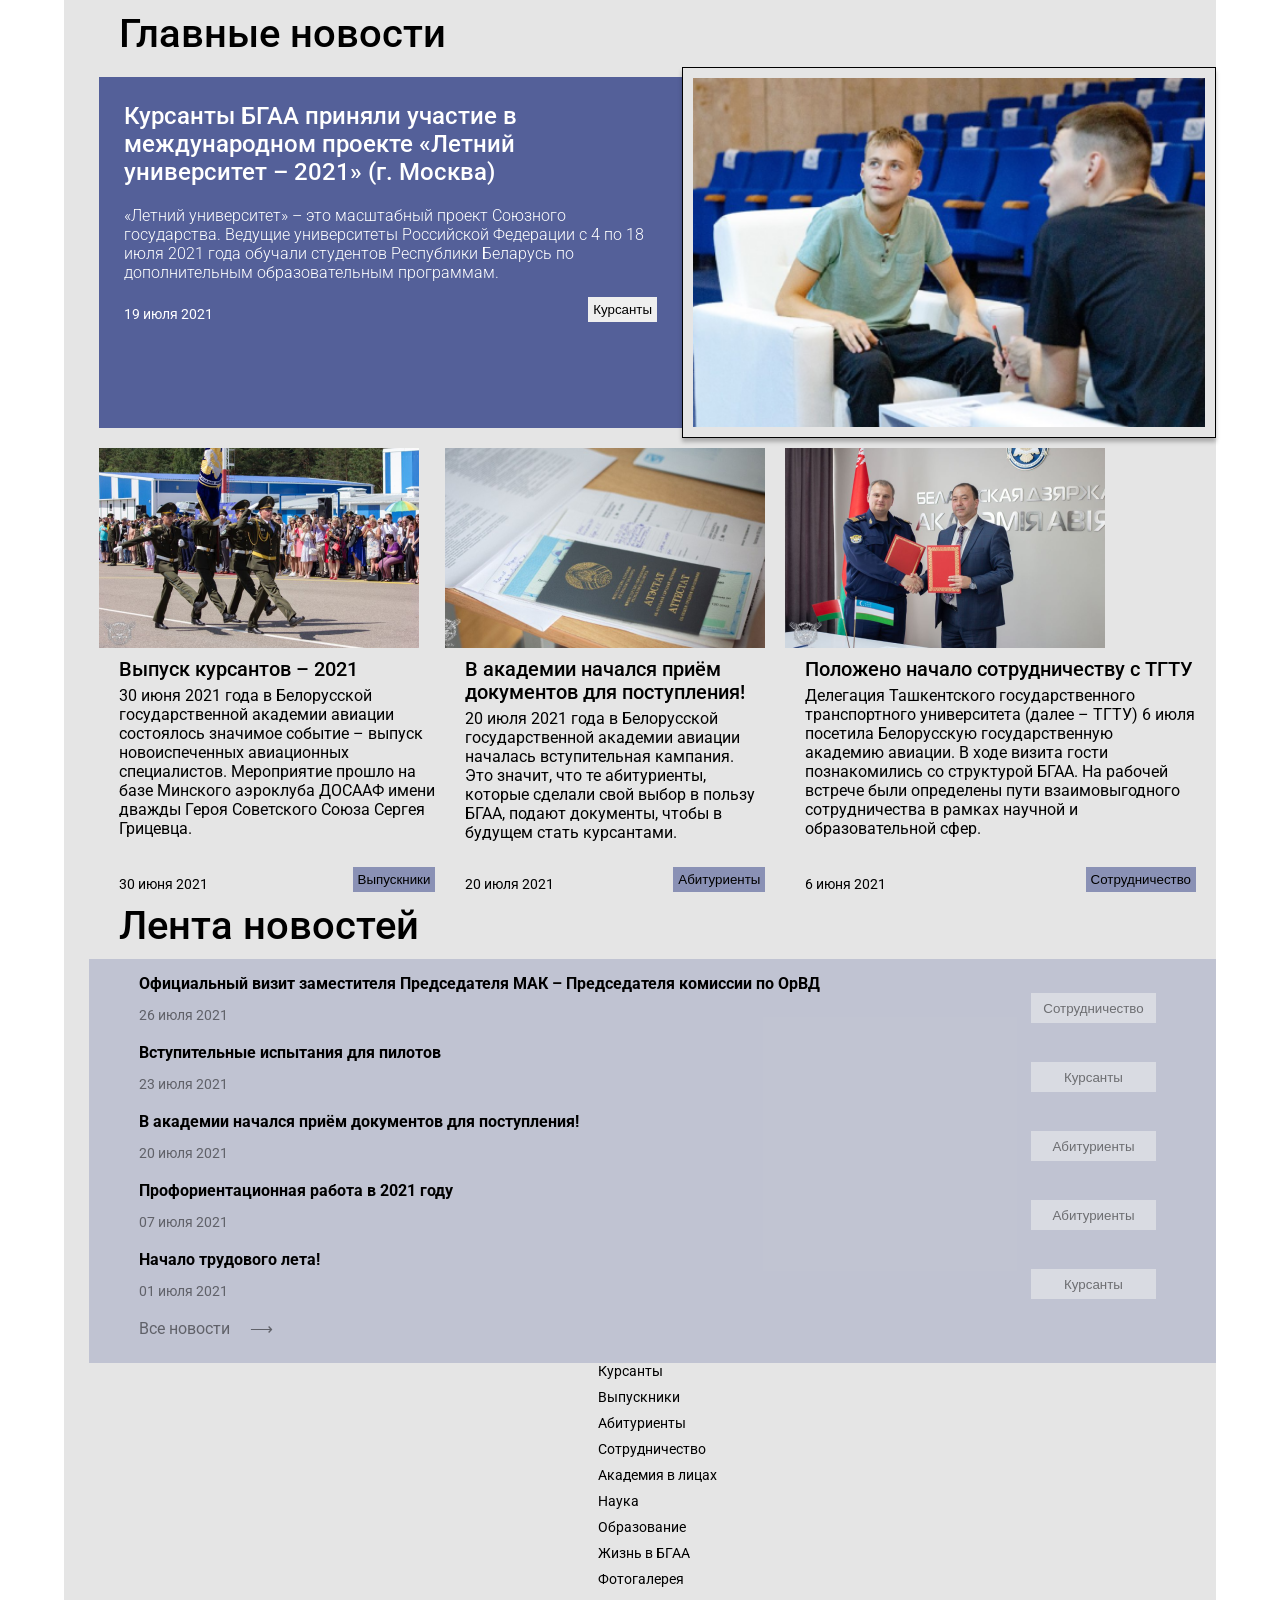
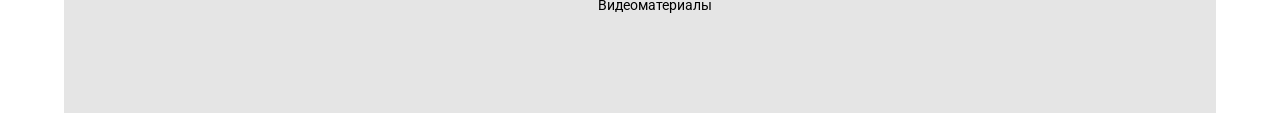
<file: index.html>
<!DOCTYPE html>
<html lang="ru">
<head>
    <meta charset="UTF-8">
    <meta http-equiv="X-UA-Compatible" content="IE=edge">
    <meta name="viewport" content="width=device-width, initial-scale=1.0">
    <title>News</title>
    <link rel="stylesheet" href="css/style.css" />
    <link rel="stylesheet" href="css/media.css" />
</head>
<body>

    <div class="container">

        <section class="all-news">

            <div class="news">

                <h2>Главные новости</h2>
                
                <div class="main-news">

                    <div class="left-main-news">

                        <h4>Курсанты БГАА приняли участие в международном проекте «Летний университет – 2021» (г. Москва)</h4>

                        <p>«Летний университет» – это масштабный проект Союзного государства. Ведущие университеты Российской Федерации с 4 по 18 июля 2021 года обучали студентов Республики Беларусь по дополнительным образовательным программам.</p>

                        <div class="date-btn">
                            
                            <span class="date">19 июля 2021</span>

                            <button class="btn">Курсанты</button>

                        </div>

                    </div>

                    <div class="right-main-news">

                        <img src="img/main-news-right.png" alt="main-news-right" />

                    </div>

                </div>

                <ul class="other-news">
                    <li class="left-other-news">

                        <img src="img/left-other-news.png" alt="left-other-news" />

                        <h5>Выпуск курсантов – 2021</h5>

                        <p>30 июня 2021 года в Белорусской государственной академии авиации состоялось значимое событие – выпуск новоиспеченных авиационных специалистов. Мероприятие прошло на базе Минского аэроклуба ДОСААФ имени дважды Героя Советского Союза Сергея Грицевца.</p>

                        <div class="date-btn">

                            <span class="date">30 июня 2021</span>

                            <button class="btn">Выпускники</button>

                        </div>

                    </li>

                    <li class="center-other-news">

                        <img src="img/center-other-news.png" alt="center-other-news" />

                        <h5>В академии начался приём документов для поступления!</h5>

                        <p>20 июля 2021 года в Белорусской государственной академии авиации началась вступительная кампания. Это значит, что те абитуриенты, которые сделали свой выбор в пользу БГАА, подают документы, чтобы в будущем стать курсантами.</p>

                        <div class="date-btn">

                            <span class="date">20 июля 2021</span>

                            <button class="btn">Абитуриенты</button>

                        </div>

                    </li>

                    <li class="right-other-news">

                        <img src="img/right-other-news.png" alt="right-other-news" />

                        <h5>Положено начало сотрудничеству с ТГТУ</h5>

                        <p>Делегация Ташкентского государственного транспортного университета (далее – ТГТУ) 6 июля посетила Белорусскую государственную академию авиации. В ходе визита гости познакомились со структурой БГАА. На рабочей встрече были определены пути взаимовыгодного сотрудничества в рамках научной и образовательной сфер.</p>

                        <div class="date-btn">

                            <span class="date">6 июня 2021</span>

                            <button class="btn">Сотрудничество</button>

                        </div>

                    </li>
                </ul>

            </div>

            <div class="timeline">

                <h2>Лента новостей</h2>

                <ul class="news-headers">
                    <li>

                        <a href="#">Официальный визит заместителя Председателя МАК – Председателя комиссии по ОрВД </a>
                        
                        <div class="date-btn">

                            <span class="date">26 июля 2021</span>

                            <button class="btn">Сотрудничество</button>

                        </div>

                    </li>

                    <li>

                        <a href="#">Вступительные испытания для пилотов</a>
                        
                        <div class="date-btn">

                            <span class="date">23 июля 2021</span>

                            <button class="btn">Курсанты</button>

                        </div>

                    </li>

                    <li>

                        <a href="#">В академии начался приём документов для поступления!</a>
                        
                        <div class="date-btn">

                            <span class="date">20 июля 2021</span>

                            <button class="btn">Абитуриенты</button>

                        </div>      

                    </li>

                    <li>

                        <a href="#">Профориентационная работа в 2021 году</a>
                        
                        <div class="date-btn">

                            <span class="date">07 июля 2021</span>

                            <button class="btn">Абитуриенты</button>

                        </div> 

                    </li>

                    <li>

                        <a href="#">Начало трудового лета!</a>
                        
                        <div class="date-btn">

                            <span class="date">01 июля 2021</span>

                            <button class="btn">Курсанты</button>

                        </div> 

                    </li>

                    <li>

                        <a href="#">Все новости</a>

                    </li>
                </ul>

                <div class="menu">

                    <ul >
                        <li><a href="#">Курсанты</a></li>
                        <li><a href="#">Выпускники</a></li>
                        <li><a href="#">Абитуриенты</a></li>
                        <li><a href="#">Сотрудничество</a></li>
                        <li><a href="#">Академия в лицах</a></li>
                        <li><a href="#">Наука</a></li>
                        <li><a href="#">Образование</a></li>
                        <li><a href="#">Жизнь в БГАА</a></li>
                        <li><a href="#">Фотогалерея</a></li>
                        <li><a href="#">Видеоматериалы</a></li>
                    </ul>

                </div>



            </div>

        </section>

    </div>
</body>
</html>
</file>
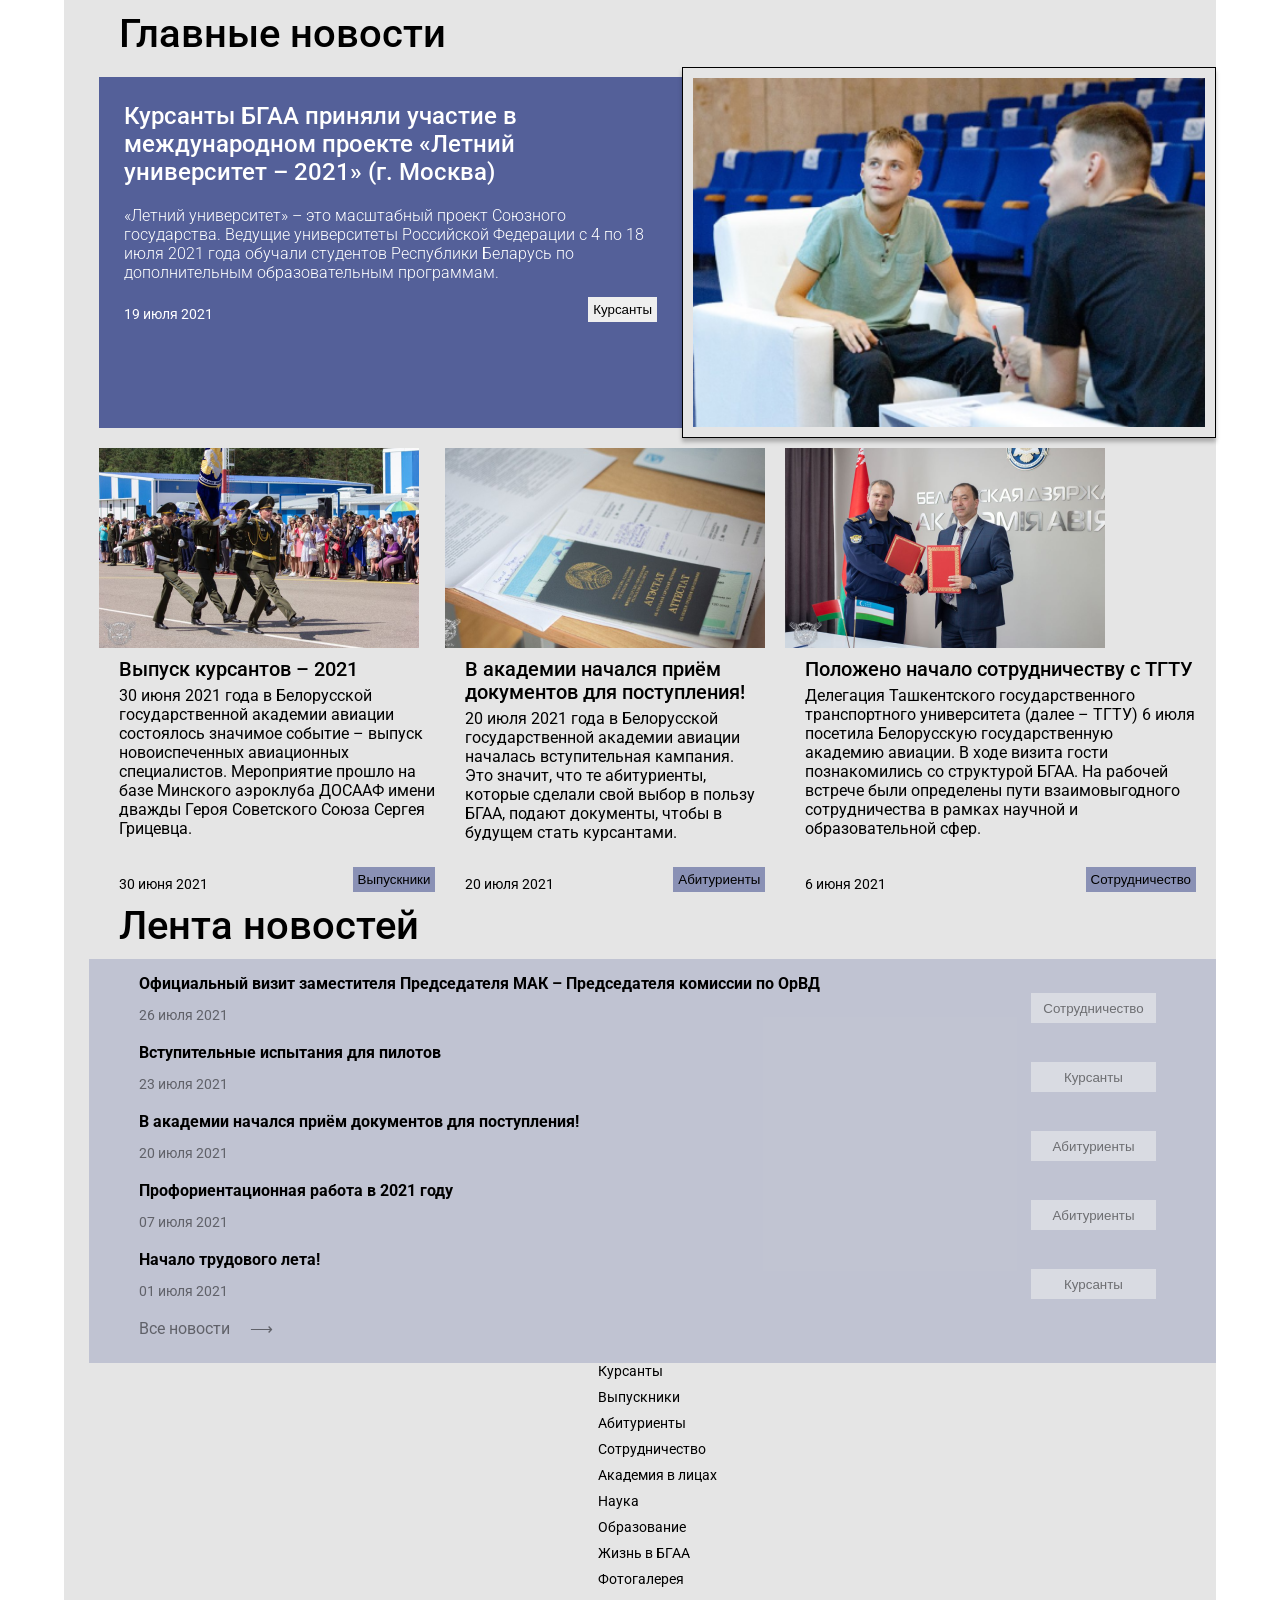
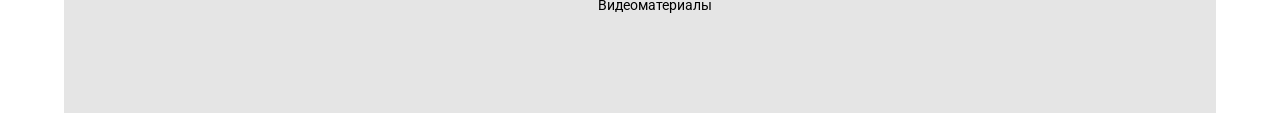
<file: docs/index.html>
<!DOCTYPE html>
<html lang="ru">
<head>
    <meta charset="UTF-8">
    <meta http-equiv="X-UA-Compatible" content="IE=edge">
    <meta name="viewport" content="width=device-width, initial-scale=1.0">
    <title>News</title>
    <link rel="stylesheet" href="/css/style.css" />
    <link rel="stylesheet" href="/css/media.css" />
</head>
<body>

    <div class="container">

        <section class="all-news">

            <div class="news">

                <h2>Главные новости</h2>
                
                <div class="main-news">

                    <div class="left-main-news">

                        <h4>Курсанты БГАА приняли участие в международном проекте «Летний университет – 2021» (г. Москва)</h4>

                        <p>«Летний университет» – это масштабный проект Союзного государства. Ведущие университеты Российской Федерации с 4 по 18 июля 2021 года обучали студентов Республики Беларусь по дополнительным образовательным программам.</p>

                        <div class="date-btn">
                            
                            <span class="date">19 июля 2021</span>

                            <button class="btn">Курсанты</button>

                        </div>

                    </div>

                    <div class="right-main-news">

                        <img src="/img/main-news-right.png" alt="main-news-right" />

                    </div>

                </div>

                <ul class="other-news">
                    <li class="left-other-news">

                        <img src="/img/left-other-news.png" alt="left-other-news" />

                        <h5>Выпуск курсантов – 2021</h5>

                        <p>30 июня 2021 года в Белорусской государственной академии авиации состоялось значимое событие – выпуск новоиспеченных авиационных специалистов. Мероприятие прошло на базе Минского аэроклуба ДОСААФ имени дважды Героя Советского Союза Сергея Грицевца.</p>

                        <div class="date-btn">

                            <span class="date">30 июня 2021</span>

                            <button class="btn">Выпускники</button>

                        </div>

                    </li>

                    <li class="center-other-news">

                        <img src="/img/center-other-news.png" alt="center-other-news" />

                        <h5>В академии начался приём документов для поступления!</h5>

                        <p>20 июля 2021 года в Белорусской государственной академии авиации началась вступительная кампания. Это значит, что те абитуриенты, которые сделали свой выбор в пользу БГАА, подают документы, чтобы в будущем стать курсантами.</p>

                        <div class="date-btn">

                            <span class="date">20 июля 2021</span>

                            <button class="btn">Абитуриенты</button>

                        </div>

                    </li>

                    <li class="right-other-news">

                        <img src="/img/right-other-news.png" alt="right-other-news" />

                        <h5>Положено начало сотрудничеству с ТГТУ</h5>

                        <p>Делегация Ташкентского государственного транспортного университета (далее – ТГТУ) 6 июля посетила Белорусскую государственную академию авиации. В ходе визита гости познакомились со структурой БГАА. На рабочей встрече были определены пути взаимовыгодного сотрудничества в рамках научной и образовательной сфер.</p>

                        <div class="date-btn">

                            <span class="date">6 июня 2021</span>

                            <button class="btn">Сотрудничество</button>

                        </div>

                    </li>
                </ul>

            </div>

            <div class="timeline">

                <h2>Лента новостей</h2>

                <ul class="news-headers">
                    <li>

                        <a href="#">Официальный визит заместителя Председателя МАК – Председателя комиссии по ОрВД </a>
                        
                        <div class="date-btn">

                            <span class="date">26 июля 2021</span>

                            <button class="btn">Сотрудничество</button>

                        </div>

                    </li>

                    <li>

                        <a href="#">Вступительные испытания для пилотов</a>
                        
                        <div class="date-btn">

                            <span class="date">23 июля 2021</span>

                            <button class="btn">Курсанты</button>

                        </div>

                    </li>

                    <li>

                        <a href="#">В академии начался приём документов для поступления!</a>
                        
                        <div class="date-btn">

                            <span class="date">20 июля 2021</span>

                            <button class="btn">Абитуриенты</button>

                        </div>      

                    </li>

                    <li>

                        <a href="#">Профориентационная работа в 2021 году</a>
                        
                        <div class="date-btn">

                            <span class="date">07 июля 2021</span>

                            <button class="btn">Абитуриенты</button>

                        </div> 

                    </li>

                    <li>

                        <a href="#">Начало трудового лета!</a>
                        
                        <div class="date-btn">

                            <span class="date">01 июля 2021</span>

                            <button class="btn">Курсанты</button>

                        </div> 

                    </li>

                    <li>

                        <a href="#">Все новости</a>

                    </li>
                </ul>

                <div class="menu">

                    <ul >
                        <li><a href="#">Курсанты</a></li>
                        <li><a href="#">Выпускники</a></li>
                        <li><a href="#">Абитуриенты</a></li>
                        <li><a href="#">Сотрудничество</a></li>
                        <li><a href="#">Академия в лицах</a></li>
                        <li><a href="#">Наука</a></li>
                        <li><a href="#">Образование</a></li>
                        <li><a href="#">Жизнь в БГАА</a></li>
                        <li><a href="#">Фотогалерея</a></li>
                        <li><a href="#">Видеоматериалы</a></li>
                    </ul>

                </div>



            </div>

        </section>

    </div>
</body>
</html>
</file>
<file: css/style.css>
@import url('https://fonts.googleapis.com/css2?family=Roboto:ital,wght@0,100;0,300;0,400;0,500;0,700;0,900;1,100;1,300;1,400;1,500;1,700;1,900&display=swap');

* {
    margin: 0;
    padding: 0;
}

body {
    font-family: 'Roboto', sans-serif;
    font-size: 14px;
    line-height: 16px;
}

h2 {
    margin-left: 20px;
    padding: 10px 0 10px 0;
    font-weight: 500;
    font-size: 40px;
    line-height: 47px;
}

h4 {
    color: white;
    font-weight: 500;
    font-size: 24px;
    line-height: 28px;
}

h5 {
    margin-top: 10px;
    font-weight: 500;
    font-size: 20px;
    line-height: 23px;
}

ul {
    list-style: none;
}

a {
    text-decoration: none;
    color: black;
}

a:hover {
    text-decoration: underline;
}

.container {
/*     width: 80%; */
    margin: 0 auto;
    max-width: 1438px;
    background-color: #E5E5E5;
}

.all-news {
    margin-left: 35px;
    display: flex;
    padding-bottom: 100px;
}

.news {
    width: 85%;
}

.date-btn {
    display: flex;
    justify-content: space-between;
    align-items: flex-end;
}

.date {
    color: white;   
}

.btn {
    padding: 5px;
    font-weight: 300;
    cursor: pointer;
    border: none;
}

.other-news {
    width: 15%;
    margin-top: 10px;
    display: flex;
}

.other-news h5,
.other-news p,
.other-news .date-btn {
    margin-left: 20px;
}

.other-news img {
    width: 320px;
    height: 200px;
}

.other-news p {
    margin-top: 5px;
    font-size: 16px;
    line-height: 19px;
    padding-bottom: 25px;
}

.other-news .date-btn {
    flex: auto;
}

.other-news .date-btn .date {
    color: black;
}

.other-news .btn {
    color: black;
    background: rgba(48, 63, 134, 0.5);
}

.other-news .btn:hover {
    border: none;
    background: rgba(48, 63, 134, 0.8);
}

.main-news {
    display: flex;
}

.left-main-news {
    width: 50%;
    padding: 25px;
    margin: 10px 0 10px 0;
    background: rgba(48, 63, 134, 0.8);
}

.left-main-news p {
    margin-top: 20px;
    margin-bottom: 15px;
    color: white;
    font-weight: 300;
    font-size: 16px;
    line-height: 19px;
}

.left-main-news .date-btn .btn:hover {
    border: none;
    background: gray;
}

.right-main-news {
    width: 50%;  
    padding: 10px;  
    border: 1px solid #000000;
    box-sizing: border-box;
    box-shadow: 0px 4px 4px rgba(0, 0, 0, 0.25);
    background-color: #E5E5E5;
    z-index: 2;
}

.right-main-news img {
    height: 100%;
    width: 100%;    
}

.left-other-news,
.center-other-news,
.right-other-news {
    display: flex;
    flex-direction: column;
    justify-content: space-between;
}

.center-other-news {
    padding-left: 10px;
    padding-right: 20px;
}

.right-other-news {
    padding-right: 20px;
}

.timeline {
    display: flex;
    flex-direction: column;
}

.timeline .news-headers {
    background: rgba(48, 63, 134, 0.2);
    margin-left: -10px;
    padding-top: 15px;
    padding-left: 50px;
}

.news-headers a {
    font-size: 16px;
    line-height: 19px;
    margin-bottom: 10px;
    color: black;
    font-weight: bold;
}

.news-headers .date-btn {
    margin-bottom: 20px;
}

.news-headers .date-btn .date {
    color: rgba(0, 0, 0, 0.5);
}

.news-headers .date-btn .btn {
    color: rgba(0, 0, 0, 0.5);
    width: 125px;
    height: 30px;
    background: rgba(243, 243, 243, 0.5);
    margin-right: 60px;
} 

.news-headers .date-btn .btn:hover,
.news-headers .date-btn .btn:active,
.news-headers .date-btn .btn:focus{
    background: gray;
    border: none;
}

.news-headers li:last-child {
    padding-bottom: 25px;
}

.news-headers li:last-child a {
    font-weight: normal;
    color: rgba(0, 0, 0, 0.5);    
}

.news-headers li:last-child a::after {
    content: '\27F6';
    color: rgba(0, 0, 0, 0.5); 
    margin-left: 20px;
} 

.timeline .menu {    
    flex: auto;    
    display: flex;
    justify-content: center;
    align-items: center;
    
}

.timeline .menu li:not(:last-child) {
    margin-bottom: 10px;
}
</file>
<file: css/media.css>
@media (max-width: 1310px) {

    .container {
        width: 90%;
    }

    .all-news {
        flex-direction: column;
    }

    .news {
        width: 100%;
    }

    .other-news {
        width: 100%;
    }
}

@media (max-width: 1142px) {
    .other-news {
        flex-direction: column;        
    }

    .other-news li {
        align-items: center;
    }
}

@media (max-width: 945px) {
    .all-news {
        margin-left: 0;
    }

    .main-news {
        flex-direction: column-reverse;
    }

    .left-main-news {
        width: auto;
    }

    .right-main-news {
        width: auto;
    }

    .timeline .news-headers {
        margin-left: 0;
    }
}

@media (max-width: 426px) {
    .other-news img {
        width: 90%;
        height: auto;
    }

    .center-other-news {
        padding: 0;
    }

    .right-other-news {
        padding: 0;
    }

    .timeline .news-headers {
        padding-left: 10px;
    }

    .news-headers .date-btn .btn {
        margin-right: 20px;
    }
}
</file>
